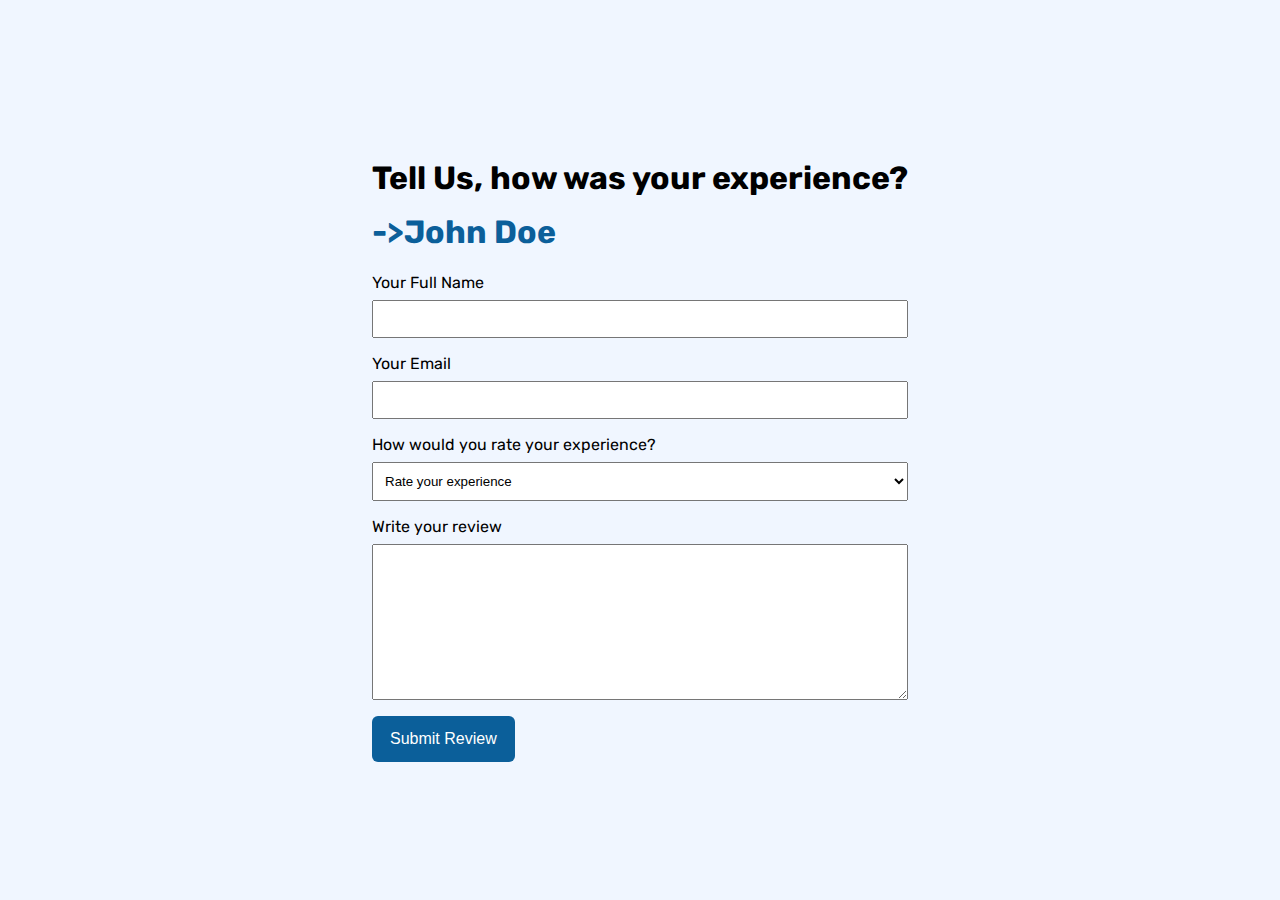
<file: Review/index.html>
<!DOCTYPE html>
<html lang="en">

<head>
    <meta charset="UTF-8">
    <meta name="viewport" content="width=device-width, initial-scale=1.0">
    <link href='https://unpkg.com/boxicons@2.1.4/css/boxicons.min.css' rel='stylesheet'>
    <link rel="stylesheet" href="style.css">
    <title>Review</title>
</head>

<body>
    <div class="review-wrapper">
        <div class="name-title">
            <h1>Tell Us, how was your experience?
                <span> ->John Doe</span>
            </h1>
        </div>
        <div class="review">
            <form action="">
                <div class="input-area">
                    <label for="review-giver">Your Full Name</label>
                    <input type="text" name="revire-giver">
                </div>
                <div class="input-area">
                    <label for="review-giver">Your Email</label>
                    <input type="text" name="revire-giver">
                </div>
                <div class="input-area">
                    <label for="rating">How would you rate your experience?</label>
                    <select name="rating" id="">
                        <option value="" disabled selected>Rate your experience</option>
                        <option value="5">Excellent</option>
                        <option value="4">Very Good</option>
                        <option value="3">Average</option>
                        <option value="2">Poor</option>
                        <option value="1">Terrible</option>
                    </select>
                </div>
                <div class="input-area">
                    <label for="rating">Write your review</label>
                    <textarea name="review-text" id="" cols="30" rows="10"></textarea>
                </div>
                <div class="submit">
                    <button type="submit">
                        Submit Review
                    </button>
                </div>
            </form>
        </div>
    </div>
</body>

</html>
</file>
<file: Review/style.css>
@import url("https://fonts.googleapis.com/css2?family=Poppins:wght@300;400;500;600;700;800;900&display=swap");
@import url("https://fonts.googleapis.com/css2?family=Rubik:wght@300;400;500;600;700;800;900&display=swap");

:root {
  --accent-clr: #0b5f9a;
  --text-clr: #414141;
  --white-clr: #ffffff;
  --dark-accent: #023461;
  --primary-font: "Poppins", sans-serif;
  --secondary-font: "Rubik", sans-serif;
  --background-clr: hsl(217, 100%, 97%);
  --piction-clr: #03aec6;
}

body {
  box-sizing: border-box;
  padding: 0;
  margin: 0;
  font-family: "Rubik", sans-serif;
  background-color: var(--background-clr);
  width: 100%;
  height: 100%;
  color: var(--text-color);
}

.review-wrapper {
  position: absolute;
  top: 50%;
  left: 50%;
  transform: translate(-50%, -50%);
  /* display: flex; */
  max-width: 60%;
}

.name-title {
  /* width: 50%; */
}

.name-title span {
  margin-top: 1rem;
  display: block;
  color: var(--accent-clr);
}

.review {
  margin-top: 1rem;
}

.input-area {
  display: flex;
  flex-direction: column;
  gap: 8px;
  margin: 1rem 0;
}
/* select {
  display: block;
} */
select {
  padding: 10px 24px 10px 8px;
}

select:hover {
  background: #eeeeee;
}

button {
  padding: 14px 18px;
  background: var(--accent-clr);
  border-radius: 6px;
  color: var(--white-clr);
  font-weight: 500;
  transition: 0.3s ease;
  border: none;
  outline: none;
  font-size: 1rem;
  cursor: pointer;
}
button:hover {
  background: var(--dark-accent);
}

input{
  height: 32px;
}
</file>
